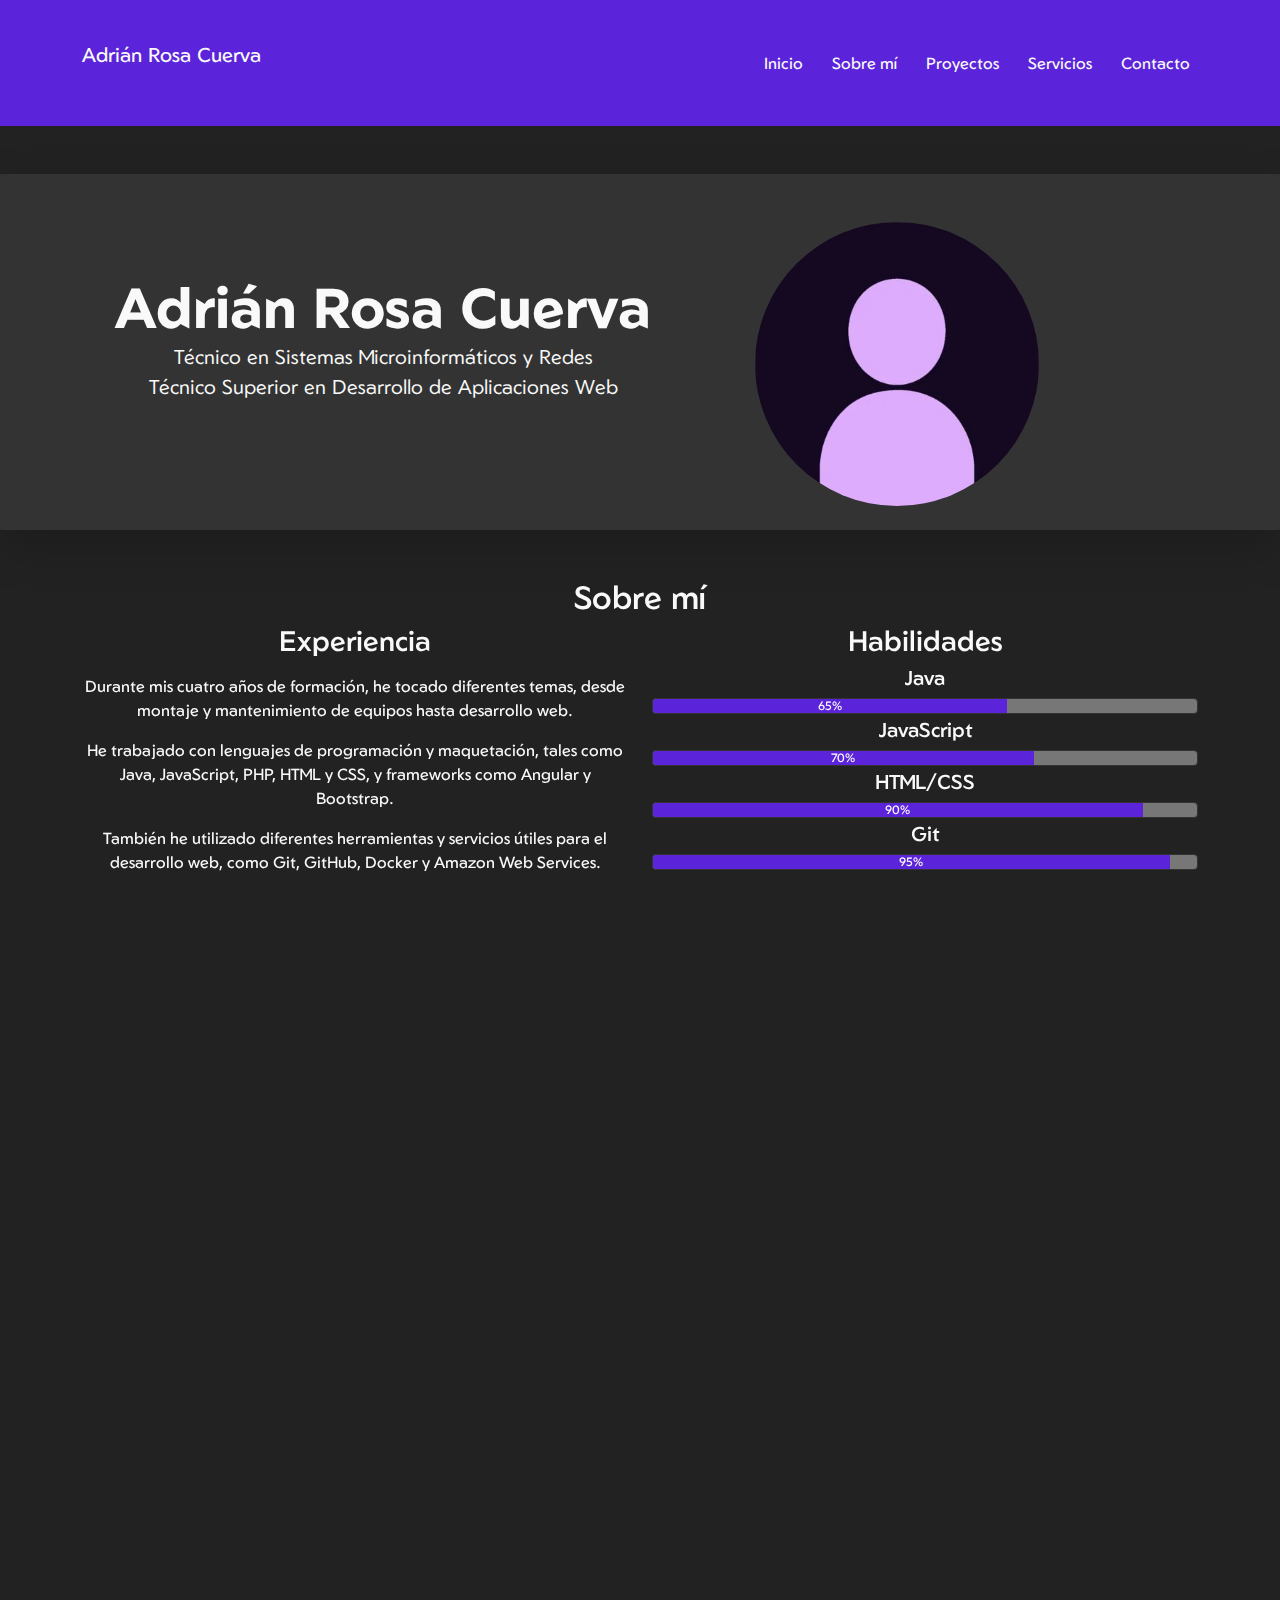
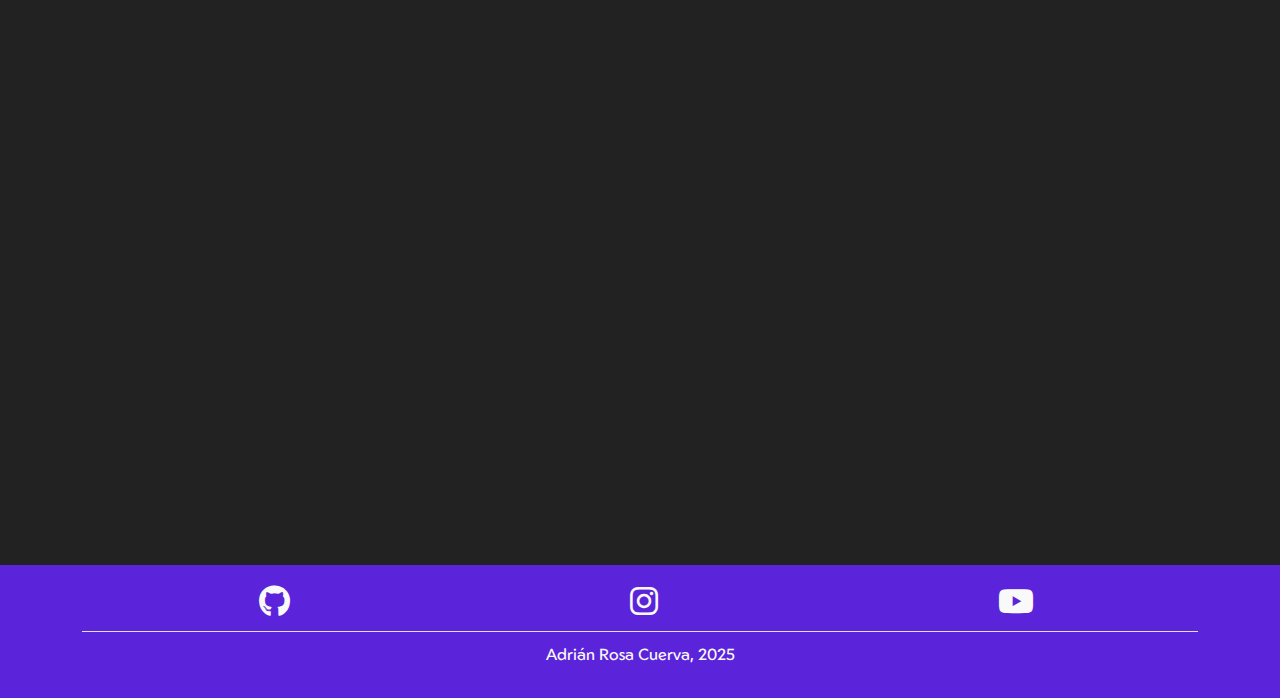
<file: index.html>
<!DOCTYPE html>
<html lang="es">
<head>
    <meta charset="UTF-8">
    <meta name="viewport" content="width=device-width, initial-scale=1.0">
    <link rel="shortcut icon" href="img/favicon.ico" type="image/x-icon">
    <link rel="preconnect" href="https://fonts.googleapis.com">
    <link rel="preconnect" href="https://fonts.gstatic.com" crossorigin>
    <link rel="stylesheet" href="bootstrap/css/bootstrap.min.css">
    <link href="https://unpkg.com/aos@2.3.1/dist/aos.css" rel="stylesheet">
    <link rel="stylesheet" href="styles/styles.css">
    <link href="https://fonts.googleapis.com/css2?family=Geom:ital,wght@0,300..900;1,300..900&family=Lora:ital,wght@0,400..700;1,400..700&display=swap" rel="stylesheet">
    <link rel="stylesheet" href="https://cdnjs.cloudflare.com/ajax/libs/font-awesome/6.5.1/css/all.min.css">
    <script src="https://unpkg.com/aos@2.3.1/dist/aos.js"></script>
    <script src="bootstrap/js/bootstrap.min.js"></script>
    <script src="js/correcionMenu.js"></script>
    <title>Inicio</title>
</head>
<body>
    <header>
        <nav class="navbar navbar-expand-lg">
            <div class="container justify-content-between">
                <p class="navbar-brand">Adrián Rosa Cuerva</p>
                <a class="hamburguer" data-bs-toggle="offcanvas" href="#menuResponsive">
                    <i class="fa-solid fa-bars fa-2xl" style="color: #f9f9f9;"></i>
                </a>
                <ul class="navbar-nav align-items-center">
                    <li class="nav-item">
                        <a href="#inicio" class="nav-link">Inicio</a>
                    </li>
                    <li class="nav-item">
                        <a href="#about" class="nav-link">Sobre mí</a>
                    </li>
                    <li class="nav-item">
                        <a href="#portfolio" class="nav-link">Proyectos</a>
                    </li>
                    <li class="nav-item">
                        <a href="#services" class="nav-link">Servicios</a>
                    </li>
                    <li class="nav-item">
                        <a href="#contact" class="nav-link">Contacto</a>
                    </li>
                </ul>
            </div>
            <div class="offcanvas offcanvas-start" id="menuResponsive">
                <div id="offcanvas-header">
                    <p class="h3">
                        Menú
                    </p>
                </div>
                <button type="button" class="btn-close btn-close-white" data-bs-dismiss="offcanvas" aria-label="Close"></button>
                <div class="offcanvas-body">
                    <ul class="align-items-center">
                        <li class="nav-item">
                            <a href="#inicio" class="nav-link">Inicio</a>
                        </li>
                        <li class="nav-item">
                            <a href="#about" class="nav-link">Sobre mí</a>
                        </li>
                        <li class="nav-item">
                            <a href="#portfolio" class="nav-link">Proyectos</a>
                        </li>
                        <li class="nav-item">
                            <a href="#services" class="nav-link">Servicios</a>
                        </li>
                        <li class="nav-item">
                            <a href="#contact" class="nav-link">Contacto</a>
                        </li>
                    </ul>
                </div>
                <div>
                    <ul class="offcanvas-footer justify-content-around flex-row mb-3">
                        <li class="nav-item">
                            <a href="https://github.com/Adrirc06" target="_blank" class="nav-link border-0"><i class="fa-brands fa-github fa-2xl"></i></a>
                        </li>
                        <li class="nav-item">
                            <a href="https://www.instagram.com/" target="_blank" class="nav-link border-0"><i class="fa-brands fa-instagram fa-2xl"></i></a>
                        </li>
                        <li class="nav-item">
                            <a href="https://www.youtube.co" target="_blank" class="nav-link border-0"><i class="fa-brands fa-youtube fa-2xl"></i></a>
                        </li>
                    </ul>
                </div>
            </div>
        </nav>
    </header>
    <section id="inicio" data-aos="fade-right" class="mt-3">
        <div class="container-fluid my-5 bg-lighter" id="hero">
            <div class="row p-4 pt-lg-5 align-items-center rounded-3 border shadow-lg border-0">
            <div class="col-lg-7 p-3 p-lg-5 pt-lg-3 text-center">
                <h1 class="display-4 fw-bold lh-1">Adrián Rosa Cuerva</h1>
                <p class="lead">
                    Técnico en Sistemas Microinformáticos y Redes<br>
                    Técnico Superior en Desarrollo de Aplicaciones Web
                </p>
            </div>
            <img class="col-md-3 rounded-circle profile" src="img/perfil.png" alt="">
        </div>
    </section>
    <section id="about" data-aos="fade-right" class="mt-3">
        <p class="h2 text-center">Sobre mí</p>
        <div class="container text-center h-100" data-aos="fade-right" data-aos-duration="2000">
            <div class="row">
                <div class="col">
                    <p class="h3 mb-3">Experiencia</p>
                    <p>Durante mis cuatro años de formación, he tocado diferentes temas, desde montaje y mantenimiento de equipos hasta desarrollo web.</p>
                    <p>He trabajado con lenguajes de programación y maquetación, tales como Java, JavaScript, PHP, HTML y CSS, y frameworks como Angular y Bootstrap.</p>
                    <p>También he utilizado diferentes herramientas y servicios útiles para el desarrollo web, como Git, GitHub, Docker y Amazon Web Services.</p>
                </div>
                <div class="col">
                    <p class="h3 mb3">Habilidades</p>
                    <p class="h5 mt-1">Java</p>
                    <div class="progress">
                        <div class="progress-bar" role="progressbar" aria-valuenow="65" aria-valuemin="0" aria-valuemax="100" style="width: 65%">65%</div>
                    </div>
                    <p class="h5 mt-1">JavaScript</p>
                    <div class="progress">
                        <div class="progress-bar" role="progressbar" aria-valuenow="70" aria-valuemin="0" aria-valuemax="100" style="width: 70%">70%</div>
                    </div>
                    <p class="h5 mt-1">HTML/CSS</p>
                    <div class="progress">
                        <div class="progress-bar" role="progressbar" aria-valuenow="90" aria-valuemin="0" aria-valuemax="100" style="width: 90%">90%</div>
                    </div>
                    <p class="h5 mt-1">Git</p>
                    <div class="progress">
                        <div class="progress-bar" role="progressbar" aria-valuenow="95" aria-valuemin="0" aria-valuemax="100" style="width: 95%">95%</div>
                    </div>
                </div>
            </div>
        </div>
    </section>
    <section id="portfolio" data-aos="fade-right" class="mt-3">
        <p class="h2 text-center">Mis Proyectos</p>
        <div class="container justify-content-center align-items-center">
            <div class="row row-cols-md-3" data-aos="fade-right" data-aos-duration="2000">
                <div class="col justify-content-center">
                    <div class="card m-2 bg-lighter" style="width: 18rem;">
                        <img src="img/logo-aurelia.png" class="card-img-top" alt="Logo de Aurel.IA">
                        <div class="card-body">
                            <h5 class="card-title">Aurel.IA</h5>
                            <p class="card-text">Un chatbot para asistir a los trabajadores del campo.</p>
                        </div>
                        <p class="ms-3">Enero de 2024</p>
                        <div class="card-body">
                            <a href="#" class="card-link">Ir al proyecto</a>
                        </div>
                    </div>
                </div>
                <div class="col">
                    <div class="card m-2 bg-lighter" style="width: 18rem;" data-aos="fade-right" data-aos-duration="2000">
                        <img src="img/logo-enigma.png" class="card-img-top" alt="Logo del Enigma del Bosque">
                        <div class="card-body">
                            <h5 class="card-title">El Enigma del Bosque</h5>
                            <p class="card-text">Un mod para la versión 1.20.1 de Minecraft que añade un nuevo bioma, una nueva entidad y un nuevo mineral para intercambiar con la nueva entidad.</p>
                        </div>
                        <p class="ms-3">Marzo a Junio de 2024</p>
                        <div class="card-body">
                            <a href="https://github.com/Adrirc06/ForestEnigma_1.20" target="_blank" class="card-link">Ir al proyecto</a>
                        </div>
                    </div>
                </div>
                <div class="col">
                    <div class="card m-2 bg-lighter" style="width: 18rem;" data-aos="fade-right" data-aos-duration="2000">
                        <img src="img/logo-hispania.jpg" class="card-img-top" alt="Logo del Proyecto Hispaina">
                        <div class="card-body">
                            <h5 class="card-title">Proyecto Hispania</h5>
                            <p class="card-text">Videojuego ambientado en la Península Ibérica en la época medieval que no llegó a ver la luz.</p>
                        </div>
                        <p class="ms-3">2024</p>
                        <div class="card-body">
                            <a href="https://x.com/ensignjoker/status/1846716018023919795" class="card-link">Ir al anuncio</a>
                        </div>
                    </div>
                </div>
            </div>
        </div>
    </section>
    <section id="services" data-aos="fade-right" class="mt-3">
        <p class="h2 text-center">Servicios</p>
        <div id="servicesCarousel" class="carousel slide container" data-bs-ride="carousel" data-aos="fade-right" data-aos-duration="2000">
            <div class="carousel-indicators">
                <button type="button" data-bs-target="#servicesCarousel" data-bs-slide-to="0" class="active" aria-current="true" aria-label="Slide 1"></button>
                <button type="button" data-bs-target="#servicesCarousel" data-bs-slide-to="1" aria-label="Slide 2"></button>
                <button type="button" data-bs-target="#servicesCarousel" data-bs-slide-to="2" aria-label="Slide 3"></button>
            </div>
            <div class="carousel-inner p-5 bg-lighter rounded shadow-lg "> 
                <div class="carousel-item active text-center ">
                    <i class="fa-solid fa-layer-group fa-2xl mb-4 text-muted"></i>
                    <h3 class="fw-bold">Desarrollo Web</h3>
                    <p class="lead">Desarrollo Full Stack de aplicaciones web</p>
                </div>
                <div class="carousel-item text-center ">
                    <i class="fa-brands fa-git-alt fa-2xl mb-4 text-muted"></i>
                    <h3 class="fw-bold">Gestión de repositorios</h3>
                    <p class="lead">A través de Git y GitHub</p>
                </div>
                <div class="carousel-item text-center ">
                    <i class="fa-brands fa-windows fa-2xl mb-4 text-muted"></i>
                    <h3 class="fw-bold">Instalación de Sistemas Operativos</h3>
                    <p class="lead">Windows y diferentes distribuciones de Linux</p>
                </div>
            </div>
            <button class="carousel-control-prev" type="button" data-bs-target="#servicesCarousel" data-bs-slide="prev">
                <span class="carousel-control-prev-icon" aria-hidden="true"></span>
                <span class="visually-hidden">Previous</span>
            </button>
            <button class="carousel-control-next" type="button" data-bs-target="#servicesCarousel" data-bs-slide="next">
                <span class="carousel-control-next-icon" aria-hidden="true"></span>
                <span class="visually-hidden">Next</span>
            </button>
        </div>
    </section>
    <section id="contact" data-aos="fade-right" class="my-3">
        <p class="h2 text-center">Contacto</p>
        <div class="container justify-content-center mt-4">
            <form class="row g-3 container justify-content-center" action="#">
                <div class="row" id="row1">
                    <div class="col" data-aos="fade-right" data-aos-duration="2000">
                        <label for="nombre" class="form-label">Nombre</label>
                        <input type="text" class="form-control input-bg" id="nombre" required>
                    </div>
                    <div class="col" data-aos="fade-right" data-aos-duration="2000">
                        <label for="apellido" class="form-label">Apellido</label>
                        <input type="text" class="form-control input-bg" id="apellido" required>
                    </div>
                </div>
                <div class="row">
                    <div class="col" data-aos="fade-right" data-aos-duration="2000">
                        <label for="email" class="form-label">Correo electrónico</label>
                        <input type="email" class="form-control input-bg" id="email" required>
                    </div>
                </div>
                <div class="row">
                    <div class="col" data-aos="fade-right" data-aos-duration="2000">
                        <label for="validationTextarea" class="form-label">Mensaje</label>
                        <textarea class="form-control input-bg" id="validationTextarea" rows="5" required></textarea>
                    </div>
                </div>
                <div id="form-submit-div" class="row w-25 pt-3 justify-content-end" data-aos="fade-right" data-aos-duration="2000">
                    <button id="form-submit"  class="btn btn-primary" type="submit">Enviar</button>
                </div>
            </form>
        </div>
    </section>
    <footer class="py-3">
        <div class="container">
            <ul class="navbar-nav justify-content-around border-bottom flex-row">
                <li class="nav-item">
                    <a href="https://github.com/Adrirc06" target="_blank" class="nav-link"><i class="fa-brands fa-github fa-2xl"></i></a>
                </li>
                <li class="nav-item">
                    <a href="https://www.instagram.com/" target="_blank" class="nav-link"><i class="fa-brands fa-instagram fa-2xl"></i></a>
                </li>
                <li class="nav-item">
                    <a href="https://www.youtube.com/?app=desktop&hl=es" target="_blank" class="nav-link"><i class="fa-brands fa-youtube fa-2xl"></i></a>
                </li>
            </ul>
            <p class="text-center text-body-secondary">Adrián Rosa Cuerva, 2025</p> 
        </div>
    </footer>
</body>
<script>
  AOS.init();
</script>
</html>
</file>
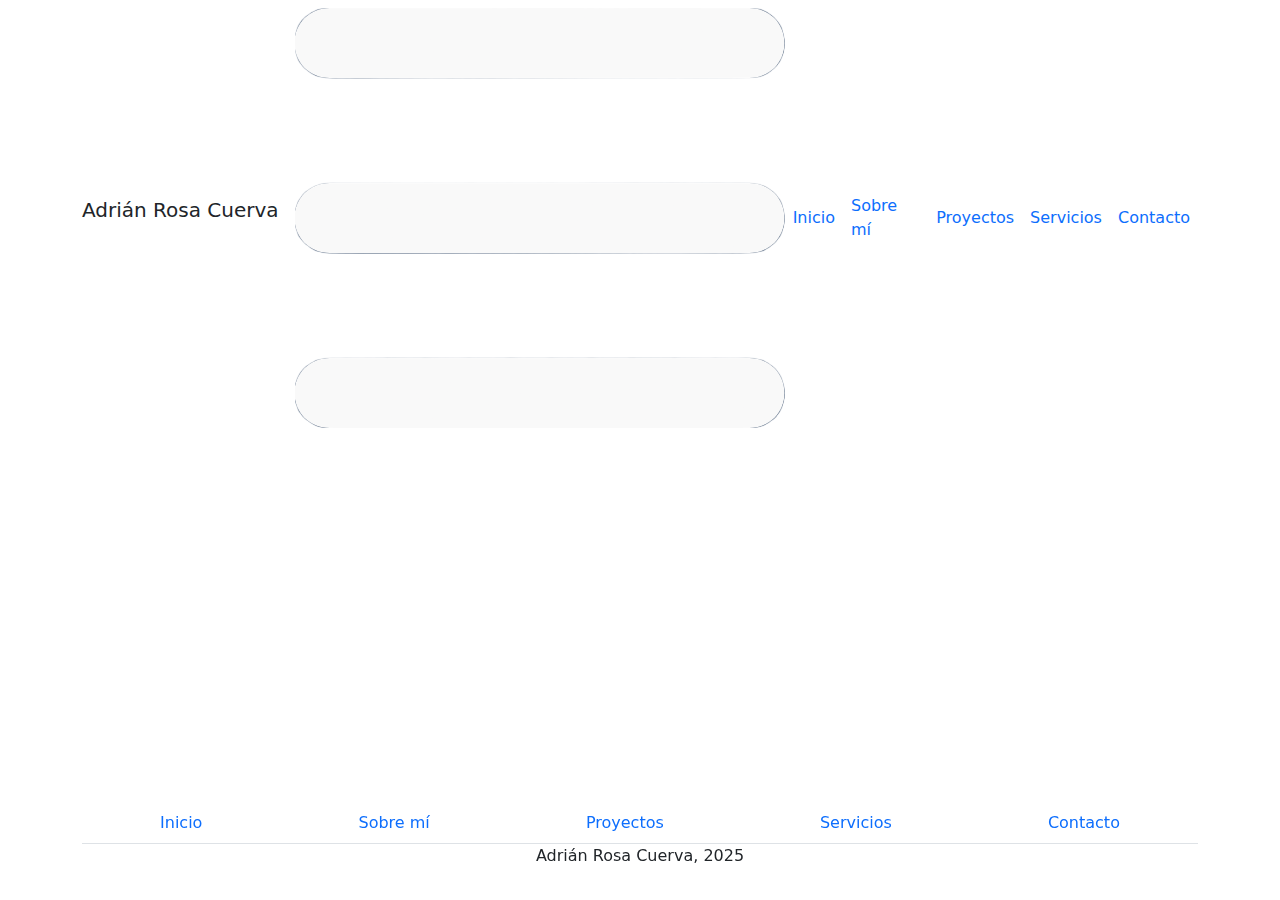
<file: about.html>
<!DOCTYPE html>
<html lang="es">
<head>
    <meta charset="UTF-8">
    <meta name="viewport" content="width=device-width, initial-scale=1.0">
    <link rel="stylesheet" href="bootstrap/css/bootstrap.min.css">
    <link rel="stylesheet" href="styles/style.css">
    <link rel="shortcut icon" href="img/favicon.ico" type="image/x-icon">
    <script src="bootstrap/js/bootstrap.min.js"></script>
    <link rel="preconnect" href="https://fonts.googleapis.com">
    <link rel="preconnect" href="https://fonts.gstatic.com" crossorigin>
    <link href="https://fonts.googleapis.com/css2?family=Geom:ital,wght@0,300..900;1,300..900&family=Lora:ital,wght@0,400..700;1,400..700&display=swap" rel="stylesheet">
    <title>Sobre mí</title>
</head>
<body>
    <header>
        <nav class="navbar navbar-expand-lg ">
            <div class="container justify-content-between">
                <p class="navbar-brand">Adrián Rosa Cuerva</p>
                <a class="hamburguer" data-bs-toggle="offcanvas" href="#menuResponsive">
                    <img src="img/hamburguer.png" alt="Menú hamburguesa">
                </a>
                <ul class="navbar-nav align-items-center">
                    <li class="nav-item">
                        <a href="index.html" class="nav-link">Inicio</a>
                    </li>
                    <li class="nav-item">
                        <a href="about.html" class="nav-link current">Sobre mí</a>
                    </li>
                    <li class="nav-item">
                        <a href="portfolio.html" class="nav-link">Proyectos</a>
                    </li>
                    <li class="nav-item">
                        <a href="services.html" class="nav-link">Servicios</a>
                    </li>
                    <li class="nav-item">
                        <a href="contact.html" class="nav-link">Contacto</a>
                    </li>
                </ul>
            </div>
            <div class="offcanvas offcanvas-start" id="menuResponsive">
                <div id="offcanvas-header">
                    <p class="h3">
                        Menú
                    </p>
                </div>
                <div class="offcanvas-body">
                    <ul class="align-items-center">
                        <li class="nav-item">
                            <a href="index.html" class="nav-link">Inicio</a>
                        </li>
                        <li class="nav-item">
                            <a href="about.html" class="nav-link current">Sobre mí</a>
                        </li>
                        <li class="nav-item">
                            <a href="portfolio.html" class="nav-link">Proyectos</a>
                        </li>
                        <li class="nav-item">
                            <a href="services.html" class="nav-link">Servicios</a>
                        </li>
                        <li class="nav-item">
                            <a href="contact.html" class="nav-link">Contacto</a>
                        </li>
                    </ul>
                </div>
            </div>
        </nav>
    </header>
    <main></main>
    <footer class="py-3 fixed-bottom">
        <div class="container">
            <ul class="navbar-nav justify-content-around border-bottom flex-row">
                <li class="nav-item">
                    <a href="index.html" class="nav-link">Inicio</a>
                </li>
                <li class="nav-item">
                    <a href="about.html" class="nav-link">Sobre mí</a>
                </li>
                <li class="nav-item">
                    <a href="portfolio.html" class="nav-link">Proyectos</a>
                </li>
                <li class="nav-item">
                    <a href="services.html" class="nav-link">Servicios</a>
                </li>
                <li class="nav-item">
                    <a href="contact.html" class="nav-link">Contacto</a>
                </li>
            </ul>
            <p class="text-center text-body-secondary">Adrián Rosa Cuerva, 2025</p> 
        </div>
    </footer>
</body>
</html>
</file>
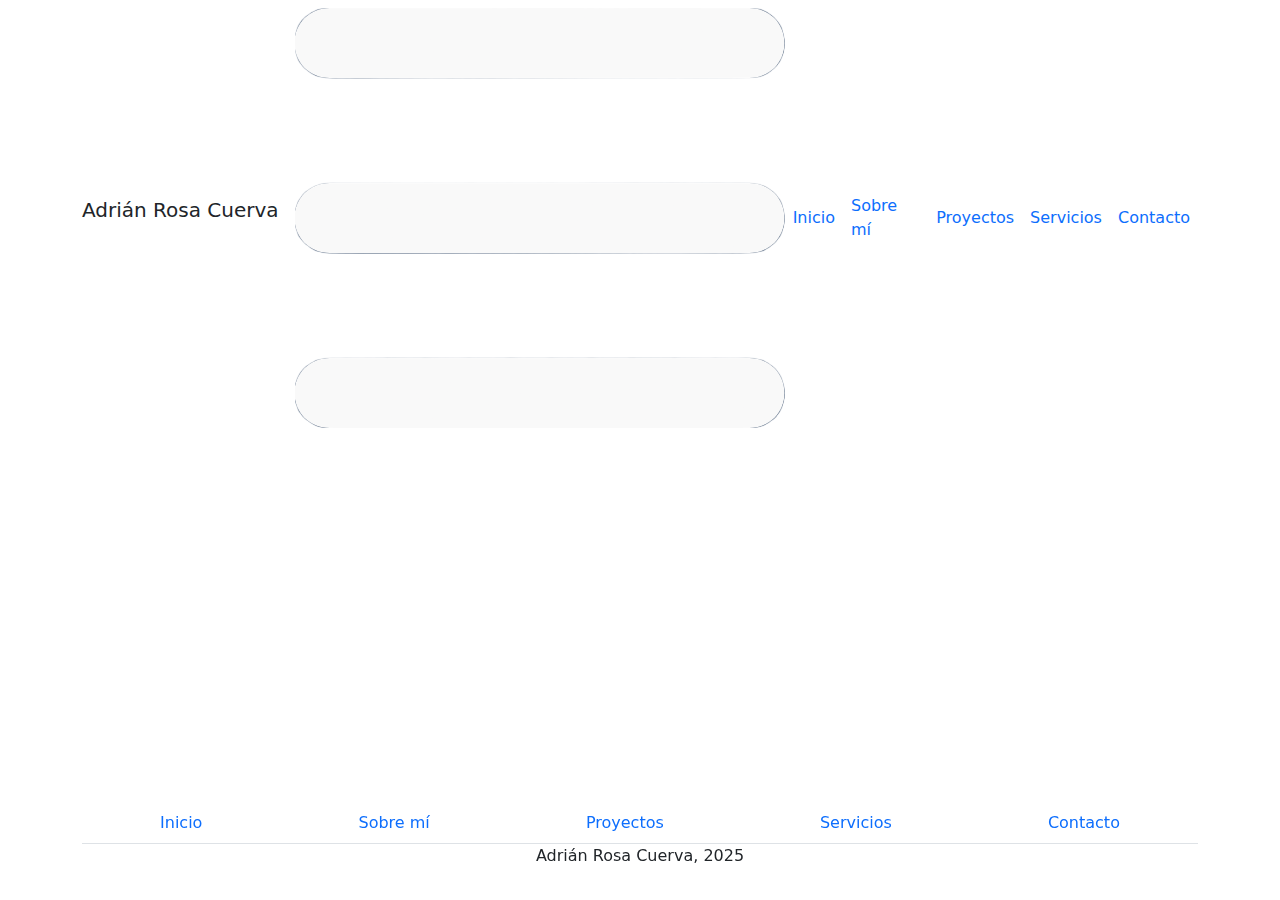
<file: contact.html>
<!DOCTYPE html>
<html lang="es">
<head>
    <meta charset="UTF-8">
    <meta name="viewport" content="width=device-width, initial-scale=1.0">
    <link rel="stylesheet" href="bootstrap/css/bootstrap.min.css">
    <link rel="stylesheet" href="styles/style.css">
    <link rel="shortcut icon" href="img/favicon.ico" type="image/x-icon">
    <script src="bootstrap/js/bootstrap.min.js"></script>
    <link rel="preconnect" href="https://fonts.googleapis.com">
    <link rel="preconnect" href="https://fonts.gstatic.com" crossorigin>
    <link href="https://fonts.googleapis.com/css2?family=Geom:ital,wght@0,300..900;1,300..900&family=Lora:ital,wght@0,400..700;1,400..700&display=swap" rel="stylesheet">
    <title>Contacto</title>
</head>
<body>
   <header>
        <nav class="navbar navbar-expand-lg ">
            <div class="container justify-content-between">
                <p class="navbar-brand">Adrián Rosa Cuerva</p>
                <a class="hamburguer" data-bs-toggle="offcanvas" href="#menuResponsive">
                    <img src="img/hamburguer.png" alt="Menú hamburguesa">
                </a>
                <ul class="navbar-nav align-items-center">
                    <li class="nav-item">
                        <a href="index.html" class="nav-link">Inicio</a>
                    </li>
                    <li class="nav-item">
                        <a href="about.html" class="nav-link">Sobre mí</a>
                    </li>
                    <li class="nav-item">
                        <a href="portfolio.html" class="nav-link">Proyectos</a>
                    </li>
                    <li class="nav-item">
                        <a href="services.html" class="nav-link">Servicios</a>
                    </li>
                    <li class="nav-item">
                        <a href="contact.html" class="nav-link current">Contacto</a>
                    </li>
                </ul>
            </div>
            <div class="offcanvas offcanvas-start" id="menuResponsive">
                <div id="offcanvas-header">
                    <p class="h3">
                        Menú
                    </p>
                </div>
                <div class="offcanvas-body">
                    <ul class="align-items-center">
                        <li class="nav-item">
                            <a href="index.html" class="nav-link">Inicio</a>
                        </li>
                        <li class="nav-item">
                            <a href="about.html" class="nav-link">Sobre mí</a>
                        </li>
                        <li class="nav-item">
                            <a href="portfolio.html" class="nav-link">Proyectos</a>
                        </li>
                        <li class="nav-item">
                            <a href="services.html" class="nav-link">Servicios</a>
                        </li>
                        <li class="nav-item">
                            <a href="contact.html" class="nav-link current">Contacto</a>
                        </li>
                    </ul>
                </div>
            </div>
        </nav>
    </header>
    <main></main>
    <footer class="py-3 fixed-bottom">
        <div class="container">
            <ul class="navbar-nav justify-content-around border-bottom flex-row">
                <li class="nav-item">
                    <a href="index.html" class="nav-link">Inicio</a>
                </li>
                <li class="nav-item">
                    <a href="about.html" class="nav-link">Sobre mí</a>
                </li>
                <li class="nav-item">
                    <a href="portfolio.html" class="nav-link">Proyectos</a>
                </li>
                <li class="nav-item">
                    <a href="services.html" class="nav-link">Servicios</a>
                </li>
                <li class="nav-item">
                    <a href="contact.html" class="nav-link">Contacto</a>
                </li>
            </ul>
            <p class="text-center text-body-secondary">Adrián Rosa Cuerva, 2025</p> 
        </div>
    </footer>
</body>
</html>
</file>
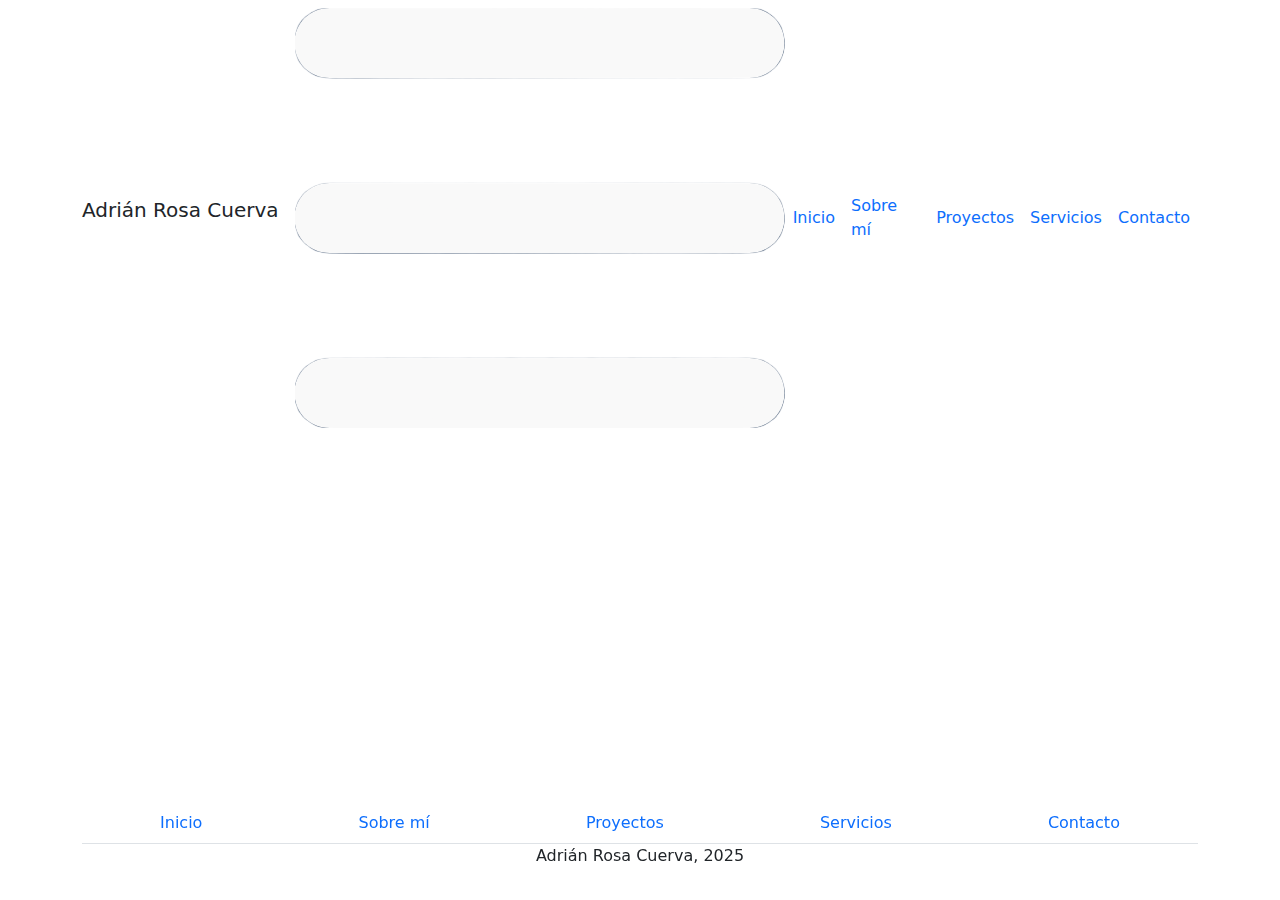
<file: portfolio.html>
<!DOCTYPE html>
<html lang="es">
<head>
    <meta charset="UTF-8">
    <meta name="viewport" content="width=device-width, initial-scale=1.0">
    <link rel="stylesheet" href="bootstrap/css/bootstrap.min.css">
    <link rel="stylesheet" href="styles/style.css">
    <link rel="shortcut icon" href="img/favicon.ico" type="image/x-icon">
    <script src="bootstrap/js/bootstrap.min.js"></script>
    <link rel="preconnect" href="https://fonts.googleapis.com">
    <link rel="preconnect" href="https://fonts.gstatic.com" crossorigin>
    <link href="https://fonts.googleapis.com/css2?family=Geom:ital,wght@0,300..900;1,300..900&family=Lora:ital,wght@0,400..700;1,400..700&display=swap" rel="stylesheet">
    <title>Portfolio</title>
</head>
<body>
    <header>
        <nav class="navbar navbar-expand-lg ">
            <div class="container justify-content-between">
                <p class="navbar-brand">Adrián Rosa Cuerva</p>
                <a class="hamburguer" data-bs-toggle="offcanvas" href="#menuResponsive">
                    <img src="img/hamburguer.png" alt="Menú hamburguesa">
                </a>
                <ul class="navbar-nav align-items-center">
                    <li class="nav-item">
                        <a href="index.html" class="nav-link">Inicio</a>
                    </li>
                    <li class="nav-item">
                        <a href="about.html" class="nav-link">Sobre mí</a>
                    </li>
                    <li class="nav-item">
                        <a href="portfolio.html" class="nav-link current">Proyectos</a>
                    </li>
                    <li class="nav-item">
                        <a href="services.html" class="nav-link">Servicios</a>
                    </li>
                    <li class="nav-item">
                        <a href="contact.html" class="nav-link">Contacto</a>
                    </li>
                </ul>
            </div>
            <div class="offcanvas offcanvas-start" id="menuResponsive">
                <div id="offcanvas-header">
                    <p class="h3">
                        Menú
                    </p>
                </div>
                <button type="button" class="btn-close btn-close-white text-reset" data-bs-dismiss="offcanvas" aria-label="Close"></button>
                <div class="offcanvas-body">
                    <ul class="align-items-center">
                        <li class="nav-item">
                            <a href="index.html" class="nav-link">Inicio</a>
                        </li>
                        <li class="nav-item">
                            <a href="about.html" class="nav-link">Sobre mí</a>
                        </li>
                        <li class="nav-item">
                            <a href="portfolio.html" class="nav-link current">Proyectos</a>
                        </li>
                        <li class="nav-item">
                            <a href="services.html" class="nav-link">Servicios</a>
                        </li>
                        <li class="nav-item">
                            <a href="contact.html" class="nav-link">Contacto</a>
                        </li>
                    </ul>
                </div>
            </div>
        </nav>
    </header>
    <main></main>
    <footer class="py-3 fixed-bottom">
        <div class="container">
            <ul class="navbar-nav justify-content-around border-bottom flex-row">
                <li class="nav-item">
                    <a href="index.html" class="nav-link">Inicio</a>
                </li>
                <li class="nav-item">
                    <a href="about.html" class="nav-link">Sobre mí</a>
                </li>
                <li class="nav-item">
                    <a href="portfolio.html" class="nav-link">Proyectos</a>
                </li>
                <li class="nav-item">
                    <a href="services.html" class="nav-link">Servicios</a>
                </li>
                <li class="nav-item">
                    <a href="contact.html" class="nav-link">Contacto</a>
                </li>
            </ul>
            <p class="text-center text-body-secondary">Adrián Rosa Cuerva, 2025</p> 
        </div>
    </footer>
</body>
</html>
</file>
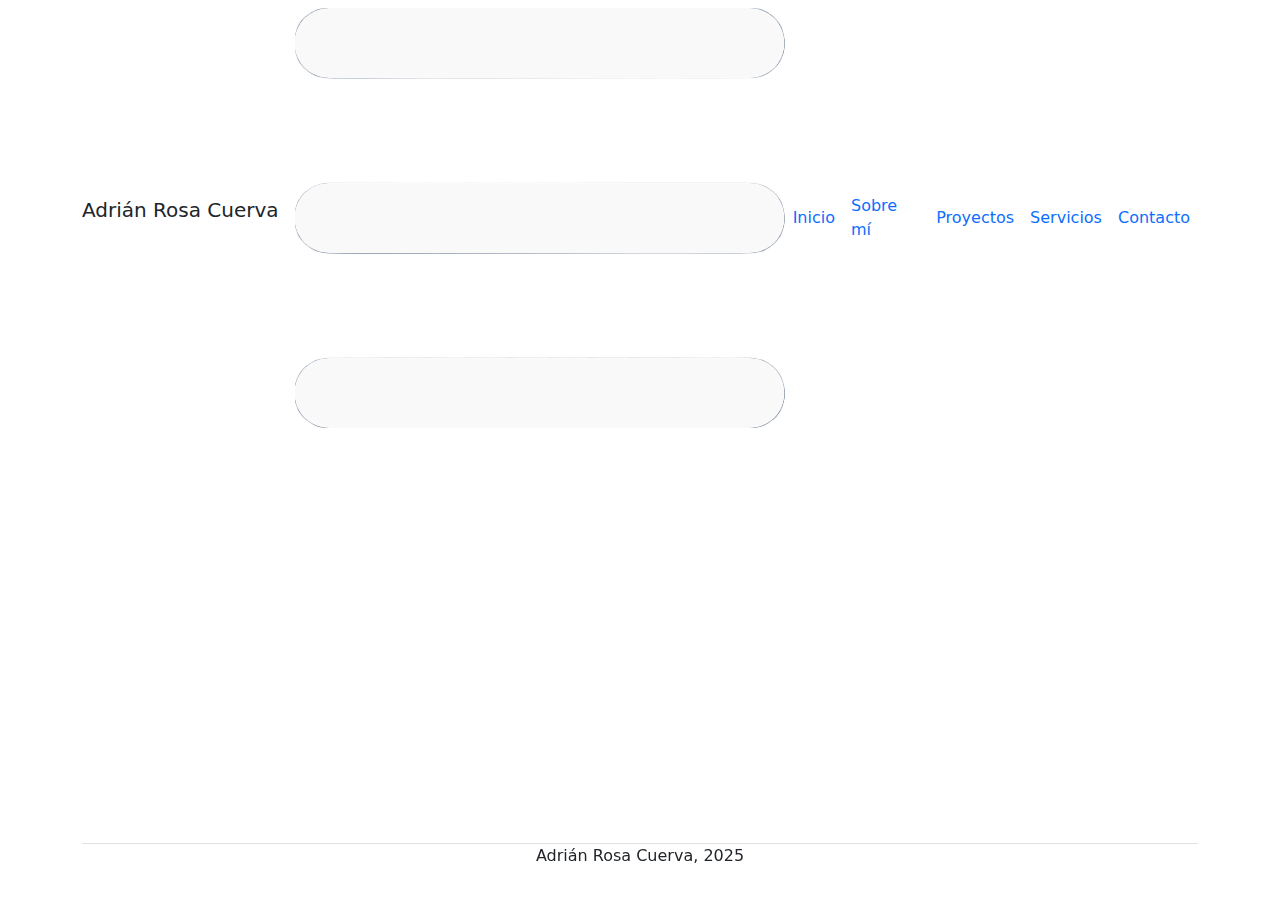
<file: services.html>
<!DOCTYPE html>
<html lang="es">
<head>
    <meta charset="UTF-8">
    <meta name="viewport" content="width=device-width, initial-scale=1.0">
    <link rel="stylesheet" href="bootstrap/css/bootstrap.min.css">
    <link rel="stylesheet" href="styles/style.css">
    <link rel="shortcut icon" href="img/favicon.ico" type="image/x-icon">
    <script src="bootstrap/js/bootstrap.min.js"></script>
    <link rel="preconnect" href="https://fonts.googleapis.com">
    <link rel="preconnect" href="https://fonts.gstatic.com" crossorigin>
    <link href="https://fonts.googleapis.com/css2?family=Geom:ital,wght@0,300..900;1,300..900&family=Lora:ital,wght@0,400..700;1,400..700&display=swap" rel="stylesheet">
    <title>Servicios</title>
</head>
<body>
    <header>
        <nav class="navbar navbar-expand-lg ">
            <div class="container justify-content-between">
                <p class="navbar-brand">Adrián Rosa Cuerva</p>
                <a class="hamburguer" data-bs-toggle="offcanvas" href="#menuResponsive">
                    <img src="img/hamburguer.png" alt="Menú hamburguesa">
                </a>
                <ul class="navbar-nav align-items-center">
                    <li class="nav-item">
                        <a href="index.html" class="nav-link">Inicio</a>
                    </li>
                    <li class="nav-item">
                        <a href="about.html" class="nav-link">Sobre mí</a>
                    </li>
                    <li class="nav-item">
                        <a href="portfolio.html" class="nav-link">Proyectos</a>
                    </li>
                    <li class="nav-item">
                        <a href="services.html" class="nav-link current">Servicios</a>
                    </li>
                    <li class="nav-item">
                        <a href="contact.html" class="nav-link">Contacto</a>
                    </li>
                </ul>
            </div>
            <div class="offcanvas offcanvas-start" id="menuResponsive">
                <div id="offcanvas-header">
                    <p class="h3">
                        Menú
                    </p>
                </div>
                <button type="button" class="btn-close btn-close-white text-reset" data-bs-dismiss="offcanvas" aria-label="Close"></button>
                <div class="offcanvas-body">
                    <ul class="align-items-center">
                        <li class="nav-item">
                            <a href="index.html" class="nav-link">Inicio</a>
                        </li>
                        <li class="nav-item">
                            <a href="about.html" class="nav-link">Sobre mí</a>
                        </li>
                        <li class="nav-item">
                            <a href="portfolio.html" class="nav-link">Proyectos</a>
                        </li>
                        <li class="nav-item">
                            <a href="services.html" class="nav-link current">Servicios</a>
                        </li>
                        <li class="nav-item">
                            <a href="contact.html" class="nav-link">Contacto</a>
                        </li>
                    </ul>
                </div>
            </div>
        </nav>
    </header>
    <main></main>
    <footer class="py-3 fixed-bottom">
        <div class="container">
            <ul class="navbar-nav justify-content-around border-bottom flex-row">
                <li class="nav-item">
                    <a href="https://github.com/" target="_blank" class="nav-link"><img src="img/icons8-github-logo-96.png" class="logo-social" alt="Enlace a GitHub"></a>
                </li>
                <li class="nav-item">
                    <a href="https://www.instagram.com/" target="_blank" class="nav-link"><img src="img/icons8-instagram-96.png" class="logo-social" alt="Enlace a Instagram"></a>
                </li>
                <li class="nav-item">
                    <a href="https://www.youtube.com/?app=desktop&hl=es" target="_blank" class="nav-link"><img src="img/icons8-youtube-96.png" class="logo-social" alt="Enlace a Youtube"></a>
                </li>
            </ul>
            <p class="text-center text-body-secondary">Adrián Rosa Cuerva, 2025</p> 
        </div>
    </footer>
</body>
</html>
</file>
<file: styles/styles.css>
* {
    box-sizing: border-box;
    font-family: "Geom", sans-serif;
}

:root {
    --bg-color-header: #5b24da;
    --bg-color: #222222;
    --bg-color-lighter: #333333;
    --bg-light-gray: #777777;
    --text-color: #f9f9f9;
    --nav-link-hover: #b697fd;
}

html {
  scroll-behavior: smooth;
}

body {
    background-color: var(--bg-color);
}

.bg-lighter {
    background-color: var(--bg-color-lighter);
}

header, footer{
    background-color: var(--bg-color-header);
    padding: 3vh;
    
}

.hamburguer {
    background: none;
    border: none;
    cursor: pointer;
    padding: 0;
    display: none;
}

.nav-link, .navbar-brand {
    color: var(--text-color);
}

.nav-item:hover {
    transform: scale(1.2);
    transition: 0.5s;
}

.nav-link:hover {
    color: var(--nav-link-hover);
}

.nav-item {
    padding-left: 1vw
}

.navbar-brand:hover {
    color: var(--text-color);
}

.offcanvas {
    background-color: var(--bg-color-header);
    color: var(--text-color);
    display: flex;
    flex-direction: column;
    justify-content: center;
    width: 100%;
}

#offcanvas-header {
    padding: 2em;
    text-align: center;
}

.offcanvas button {
    position: fixed;
    top: 0;
    right: 0;
    padding: 2em;
}

.offcanvas ul {
    padding: 0;
}

.offcanvas-body li {
    text-align: center;
    list-style-type: none;
    border-bottom: 2px solid white;
    padding: 0.5em;
}

.offcanvas-body li:hover {
    transform: none;
}

.offcanvas-body li:last-child {
    border: none;
}

.offcanvas-footer {
    display: flex;
    flex-direction: column;
    padding-left: 0;
    margin-bottom: 0;
    list-style: none;
}

section {
    color: var(--text-color);
}

#portfolio .col {
    display: flex;
    justify-content: center;
}

.carousel-control-prev-icon,
.carousel-control-next-icon {
    width: 3rem;
    height: 3rem;
}

.carousel-indicators [data-bs-target] {
    background-color: var(--bg-color-header);
}
.carousel-indicators .active {
    background-color: var(--nav-link-hover);
}

.input-bg, .progress {
    background-color: var(--bg-light-gray);
    border: #333333 1px solid;
}

#form-submit {
    border: 0;
}

#form-submit:hover {
    background-color: var(--nav-link-hover);
    transform: scale(1.1);
    transition: 0.5s;
}

.progress-bar, #form-submit {
    background-color: var(--bg-color-header);
}

.card-link {
    color: var(--bg-color-header);
}

footer ul {
    padding-bottom: 10px;
}

footer p {
    margin-top: 10px;
    color: var(--text-color);
}

.logo-social {
    width: 3em;
}

/*MEDIA QUERY*/

@media (max-width: 1000px) {

    .hamburguer{
        display: block;
    }

    .navbar-nav {
        display: none;
    }

    #about .row {
        flex-direction: column;
    }

}

@media (max-width: 750px) {
        
    #row1 {
        flex-direction: column;
    }

    #form-submit-div {
        width: 95% !important;
    }
}
</file>
<file: styles/style.css>
* {
    box-sizing: border-box;
}
</file>
